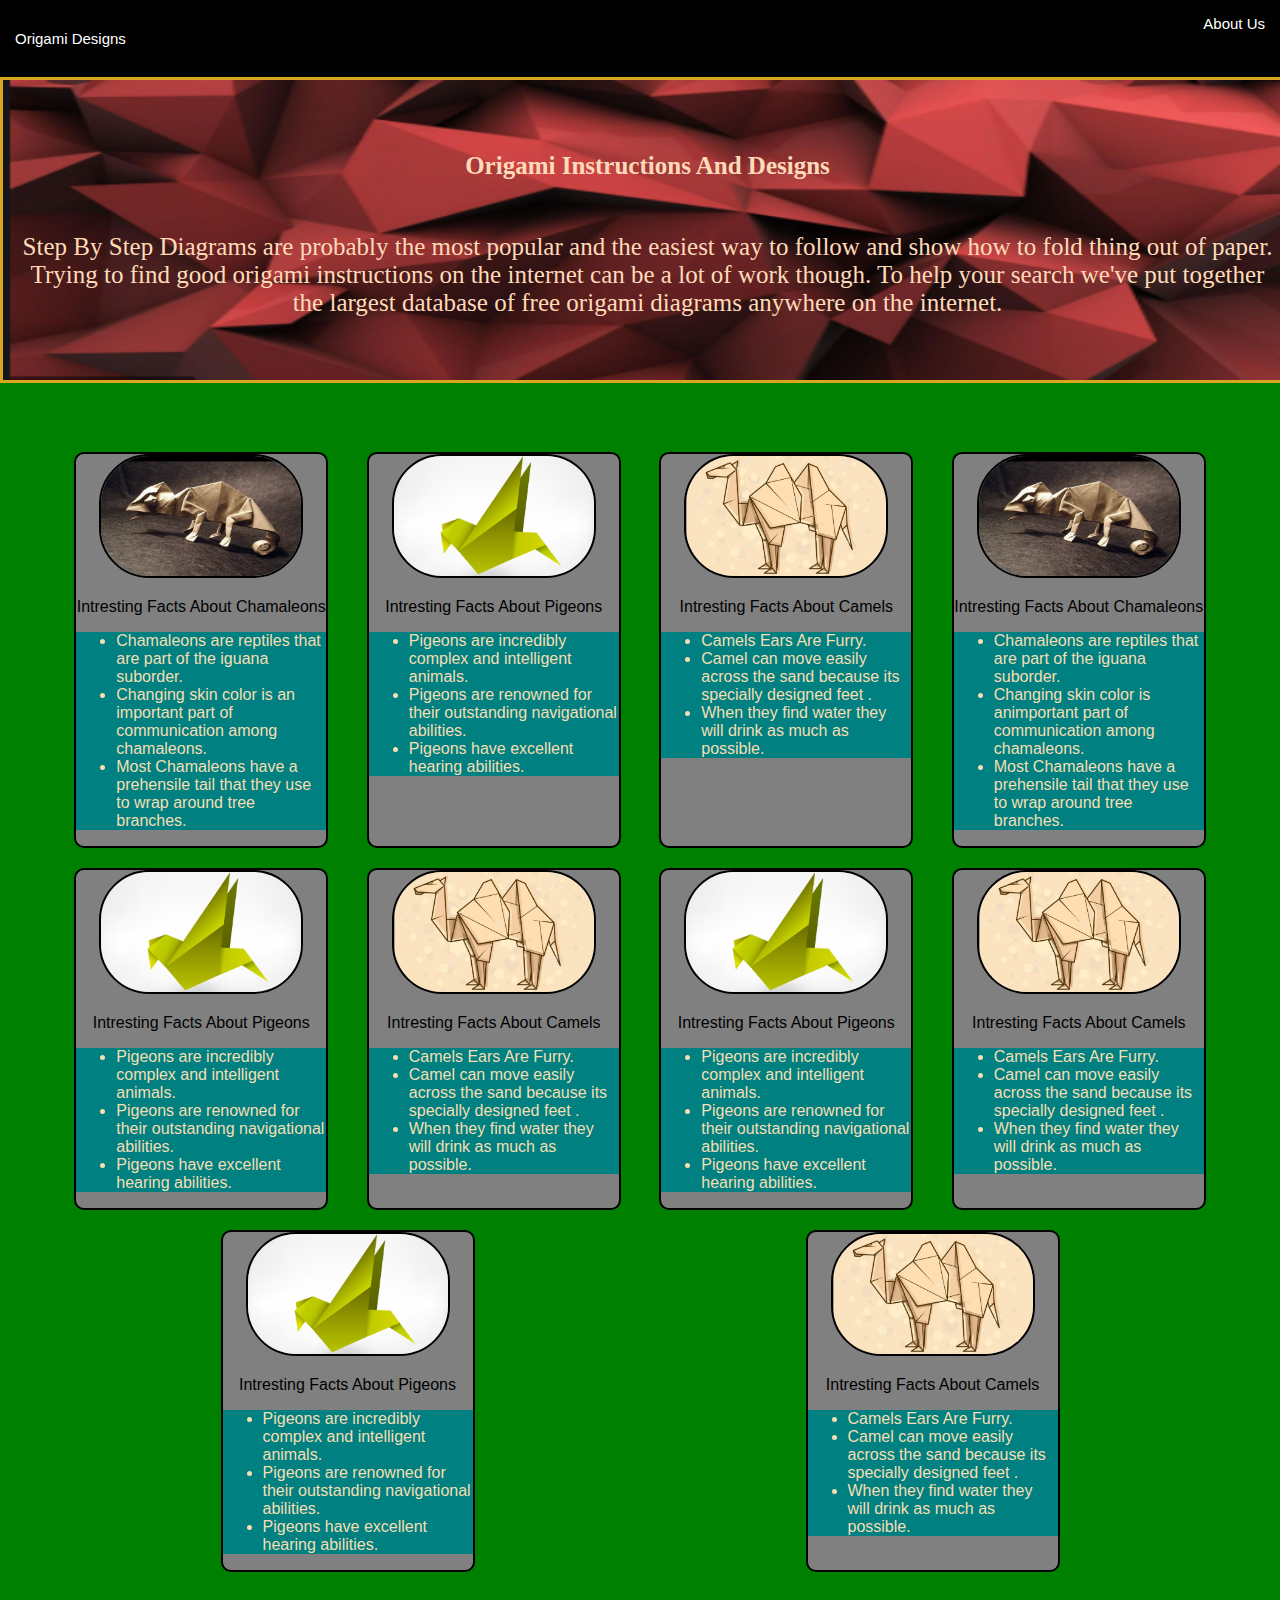
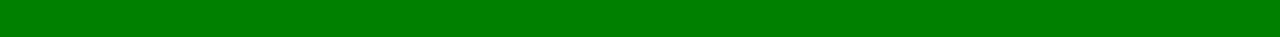
<file: index.html>
<!DOCTYPE html>
<html>
    <head>
        <title>Origami Designs</title>
        <link rel="stylesheet" type="text/css" href="style.css"/>
    </head>
     <body>
         <div class="header">
        <p>Origami Designs</p>
        <a href="aboutus.html" target="_aboutus">About Us</a>
</div>
<div class="bodyImage">
    <img src="background.png" height=300px width=99.99%>
    <div class="heading"><h3>Origami Instructions And Designs</h3>
  <p><br>Step By Step Diagrams are probably the most popular and the easiest way to follow and show how to fold thing out of paper. Trying to find good origami instructions on the internet can be a lot of work though. To help your search we've put together the largest database of free origami diagrams anywhere on the internet.</p></div>
</div>
      
        <div class ="grid">
            <div class ="origami">
        <a href="https://www.youtube.com/watch?v=54z5tXjm7ig" target="_chamaleon">
            <img src="ChamaleonOrigami.png"  width=200px height=120px>
        </a>
        <h1>Chamaleon Origami</h1>
        <p>Intresting Facts About Chamaleons</p>
        <ul>
            <li>Chamaleons are reptiles that are part of the iguana suborder.</li>
            <li>Changing skin color is an important part of communication among chamaleons.</li>
            <li>Most Chamaleons have a prehensile tail that they use to wrap around tree branches.</li>
        </ul>
    </div>
      
        <div class="origami">
        <a href="https://www.youtube.com/watch?v=Yp6gu7cLUGI"  target="_pigeon">
            <img src="PigeonOrigami.png" width=200px height=120px>
        </a>
        <h1>Pigeon Origami</h1>
        <p>Intresting Facts About Pigeons</p>
        <ul>
            <li>Pigeons are incredibly complex and intelligent animals.</li>
            <li>Pigeons are renowned for their outstanding navigational abilities.</li>
            <li>Pigeons have excellent hearing abilities.</li>
        </ul>
    </div>
       
        <div class="origami">
        <a href="https://www.youtube.com/watch?v=7g4mfw5rH3c" target="_camel">
            <img src="CamelOrigami.png"  width=200px height=120px>
        </a>
        <h1>Camel Origami</h1>
        <p>Intresting Facts About Camels</p>
        <ul>
            <li>Camels Ears Are Furry.</li>
            <li>Camel can  move easily across the sand because its specially designed feet .</li>
            <li>When they find water they will drink as much as possible.</li>
        </ul>
    </div>
    <div class ="origami">
        <a href="https://www.youtube.com/watch?v=54z5tXjm7ig" target="_chamaleon">
            <img src="ChamaleonOrigami.png"  width=200px height=120px>
        </a>
        <h1>Chamaleon Origami</h1>
        <p>Intresting Facts About Chamaleons</p>
        <ul>
            <li>Chamaleons are reptiles that are part of the iguana suborder.</li>
            <li>Changing skin color is animportant part of communication among chamaleons.</li>
            <li>Most Chamaleons have a prehensile tail that they use to wrap around tree branches.</li>
        </ul>
    </div>
      
        <div class="origami">
        <a href="https://www.youtube.com/watch?v=Yp6gu7cLUGI"  target="_pigeon">
            <img src="PigeonOrigami.png" width=200px height=120px>
        </a>
        <h1>Pigeon Origami</h1>
        <p>Intresting Facts About Pigeons</p>
        <ul>
            <li>Pigeons are incredibly complex and intelligent animals.</li>
            <li>Pigeons are renowned for their outstanding navigational abilities.</li>
            <li>Pigeons have excellent hearing abilities.</li>
        </ul>
    </div>
      
        <div class="origami">
        <a href="https://www.youtube.com/watch?v=7g4mfw5rH3c" target="_camel">
            <img src="CamelOrigami.png"  width=200px height=120px>
        </a>
        <h1>Camel Origami</h1>
        <p>Intresting Facts About Camels</p>
        <ul>
            <li>Camels Ears Are Furry.</li>
            <li>Camel can  move easily across the sand because its specially designed feet .</li>
            <li>When they find water they will drink as much as possible.</li>
        </ul>
    </div>
    <div class="origami">
        <a href="https://www.youtube.com/watch?v=Yp6gu7cLUGI"  target="_pigeon">
            <img src="PigeonOrigami.png" width=200px height=120px>
        </a>
        <h1>Pigeon Origami</h1>
        <p>Intresting Facts About Pigeons</p>
        <ul>
            <li>Pigeons are incredibly complex and intelligent animals.</li>
            <li>Pigeons are renowned for their outstanding navigational abilities.</li>
            <li>Pigeons have excellent hearing abilities.</li>
        </ul>
    </div>
      
        <div class="origami">
        <a href="https://www.youtube.com/watch?v=7g4mfw5rH3c" target="_camel">
            <img src="CamelOrigami.png"  width=200px height=120px>
        </a>
        <h1>Camel Origami</h1>
        <p>Intresting Facts About Camels</p>
        <ul>
            <li>Camels Ears Are Furry.</li>
            <li>Camel can  move easily across the sand because its specially designed feet .</li>
            <li>When they find water they will drink as much as possible.</li>
        </ul>
    </div>
    <div class="origami">
        <a href="https://www.youtube.com/watch?v=Yp6gu7cLUGI"  target="_pigeon">
            <img src="PigeonOrigami.png" width=200px height=120px>
        </a>
        <h1>Pigeon Origami</h1>
        <p>Intresting Facts About Pigeons</p>
        <ul>
            <li>Pigeons are incredibly complex and intelligent animals.</li>
            <li>Pigeons are renowned for their outstanding navigational abilities.</li>
            <li>Pigeons have excellent hearing abilities.</li>
        </ul>
    </div>
      
        <div class="origami">
        <a href="https://www.youtube.com/watch?v=7g4mfw5rH3c" target="_camel">
            <img src="CamelOrigami.png"  width=200px height=120px>
        </a>
        <h1>Camel Origami</h1>
        <p>Intresting Facts About Camels</p>
        <ul>
            <li>Camels Ears Are Furry.</li>
            <li>Camel can  move easily across the sand because its specially designed feet .</li>
            <li>When they find water they will drink as much as possible.</li>
        </ul>
    </div>
    
    </div>
    </body>
</html>
</file>
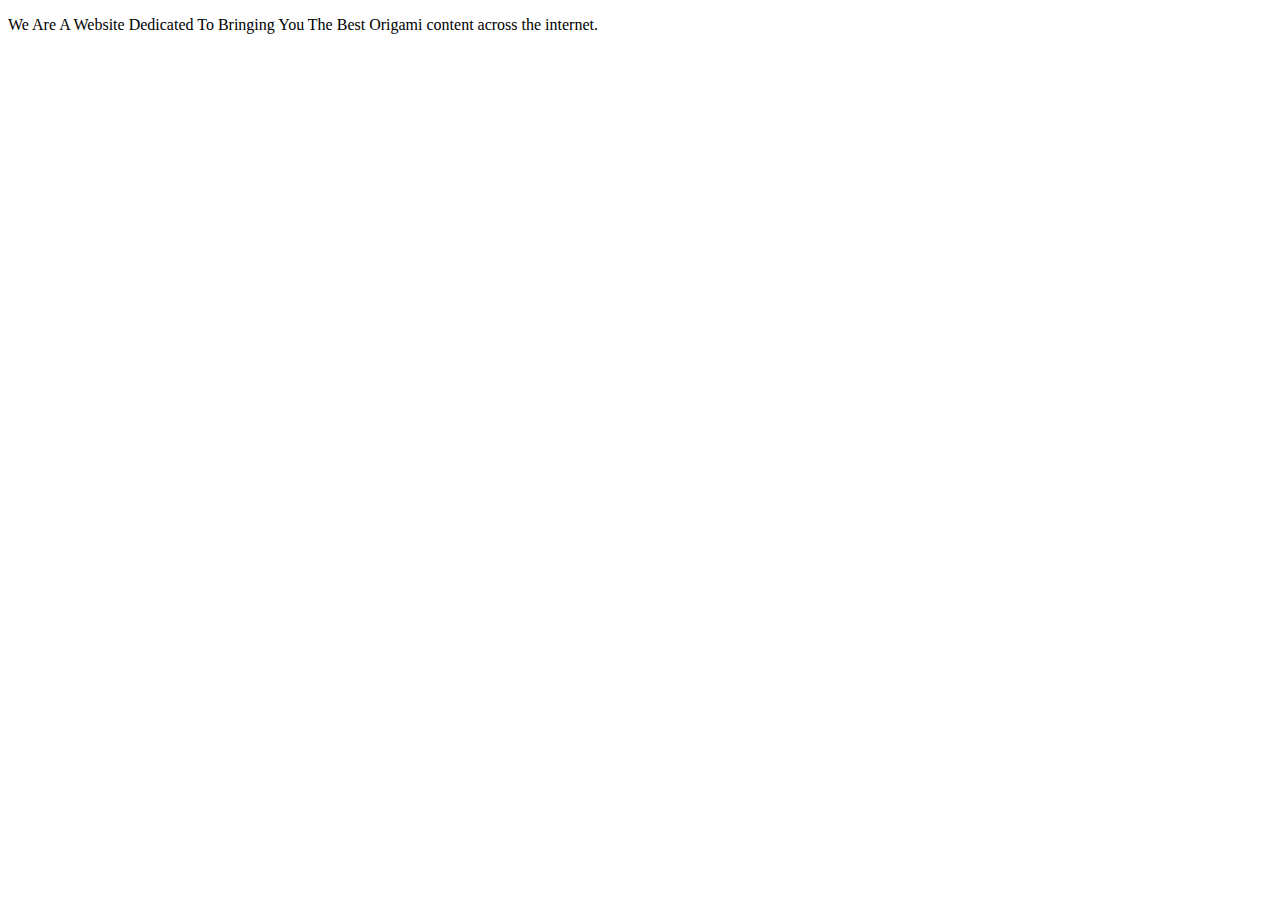
<file: aboutus.html>
<!DOCTYPE html>
<html>
    <head>
        <title>About Us</title>
    </head>
    <body>
        <p>We Are A Website Dedicated To Bringing You The Best Origami content across the internet.</p>
    </body>
</html>
</file>
<file: style.css>
*{
    border: black;
}
h1{
    color:khaki;
    font-family: fantasy;
}
.header{
    display: flex;
    justify-content: space-between;
    background-color: black;
    font-size: 15px;
    font-family: sans-serif;
    font-weight: 400;
    color: white;
    margin-left: 0%;
    padding: 15px;
}
.grid{
    display: flex;
    flex-wrap: wrap;
    justify-content:space-around;
    margin-bottom: 10px;
    margin: 25px;
    padding: 30px;
}
body{
    margin: 0%;
}

img{
    border:solid;
    color: goldenrod;
}
body{
    background-color: green;
    text-align:center;
}
ul, ol{
    background-color: teal;
    color: wheat;
    text-align: left;
}
.origami{
    border: 2px solid black;
    border-radius: 10px;
    background-color: #808080;
    margin: 10px;
    width:250px;
    font-family:'Trebuchet MS', 'Lucida Sans Unicode', 'Lucida Grande', 'Lucida Sans', Arial, sans-serif;
}
.grid img{
    border: 2px solid black;
    border-radius: 50px;
}
.bodyImage{
    position: relative;
    text-align: center;
    color: white;
  }
.heading{
        position: absolute;
        text-align: center;
        top: 50px;
}
.heading p, h3{
    margin-left: 20px;
    margin-right: 5px;
    color:peachpuff;
    font-size: 25px;
}
a:link{
    color:#ffffff;
}
a:visited{
    color:#ffffff;
}
.origami:hover{
    transform: scale(1.05);
}
.origami{
    position: relative;
}
.origami h1{
    position: absolute;
    top: 50%;
    left: 50%;
    transform: translate(-50%, -50%);
    opacity: 0;
}
.origami:hover h1{
    opacity: 1;
}
.origami:hover img{
    opacity: 0.3333;
}
.origami:hover p{
    opacity: 0.3333;
}
.origami:hover li{
    opacity: 0.3333;
}
a{
    text-decoration: none;
}
</file>
